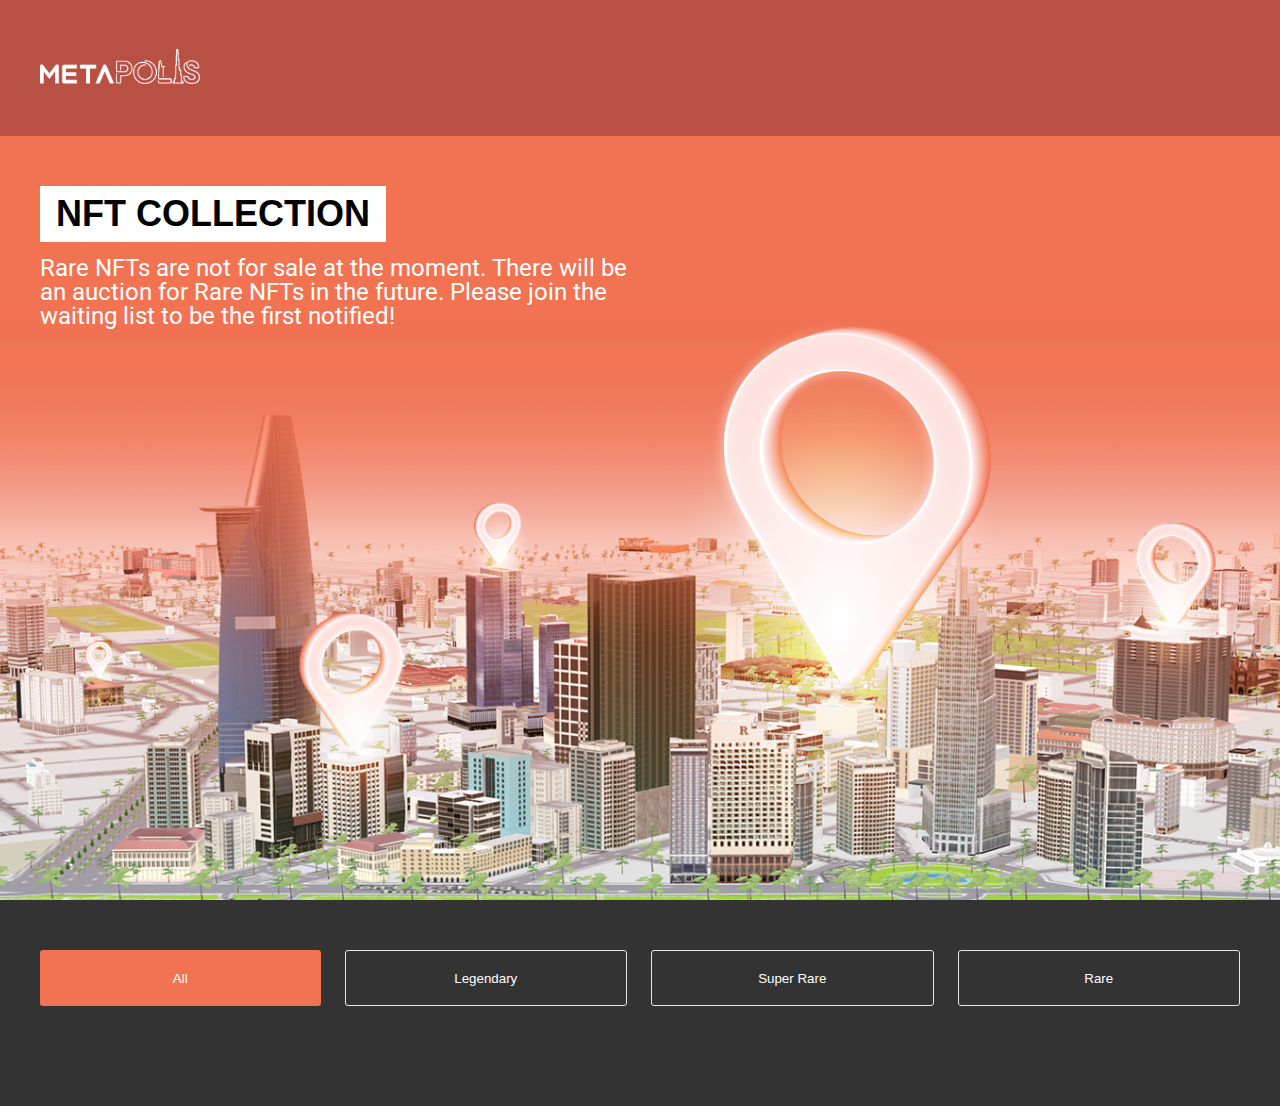
<file: collection.html>
<!DOCTYPE html>
<html lang="en">
  <head>
    <meta charset="UTF-8" />
    <meta http-equiv="X-UA-Compatible" content="IE=edge" />
    <meta name="viewport" content="width=device-width, initial-scale=1.0" />
    <link
      href="https://fonts.googleapis.com/css?family=Roboto"
      rel="stylesheet"
    />
    <link rel="stylesheet" href="styles.css" />
    <link rel="stylesheet" href="reset-style.css" />
    <script src="https://cdnjs.cloudflare.com/ajax/libs/jquery/3.6.0/jquery.min.js" integrity="sha512-894YE6QWD5I59HgZOGReFYm4dnWc1Qt5NtvYSaNcOP+u1T9qYdvdihz0PPSiiqn/+/3e7Jo4EaG7TubfWGUrMQ==" crossorigin="anonymous" referrerpolicy="no-referrer"></script>
    <script src="https://pagination.js.org/dist/2.1.5/pagination.min.js"></script>
    <link rel="stylesheet" href="https://pagination.js.org/dist/2.1.5/pagination.css"/>
    <script src="./scripts-collection.js"></script>

    <title>Meta Polis</title>
  </head>
  <body>
    <div class="header-wrapper">
      <div class="header">
        <div class="header__logo">
          <img src="./images/logo.png" />
        </div>
      </div>
    </div>
    <div class="banner">
      <div class="banner__content">
        <div class="banner__content--logo">
          <img src="./images/logo.png" />
        </div>
        <button class="btn-collection">NFT COLLECTION</button>
        <div class="banner__description">
          Rare NFTs are not for sale at the moment. There will be an auction for
          Rare NFTs in the future. Please join the waiting list to be the first
          notified!
        </div>
      </div>
    </div>
    <div class="main-content-wrapper">
      <div class="main-content">
        <div class="category-wrapper">
          <button class="category-item active" data-propertie="type--all">
            All
          </button>
          <button class="category-item" data-propertie="type--ssr">
            Legendary
          </button>
          <button class="category-item" data-propertie="type--sr">
            Super Rare
          </button>
          <button class="category-item" data-propertie="type--r">Rare</button>
        </div>
        <div id="data-container" class="category-container"></div>
      
        <div id="pagination" class="pagination"></div>
        </div>
      </div>
     
    </div>
  </body>
</html>
</file>
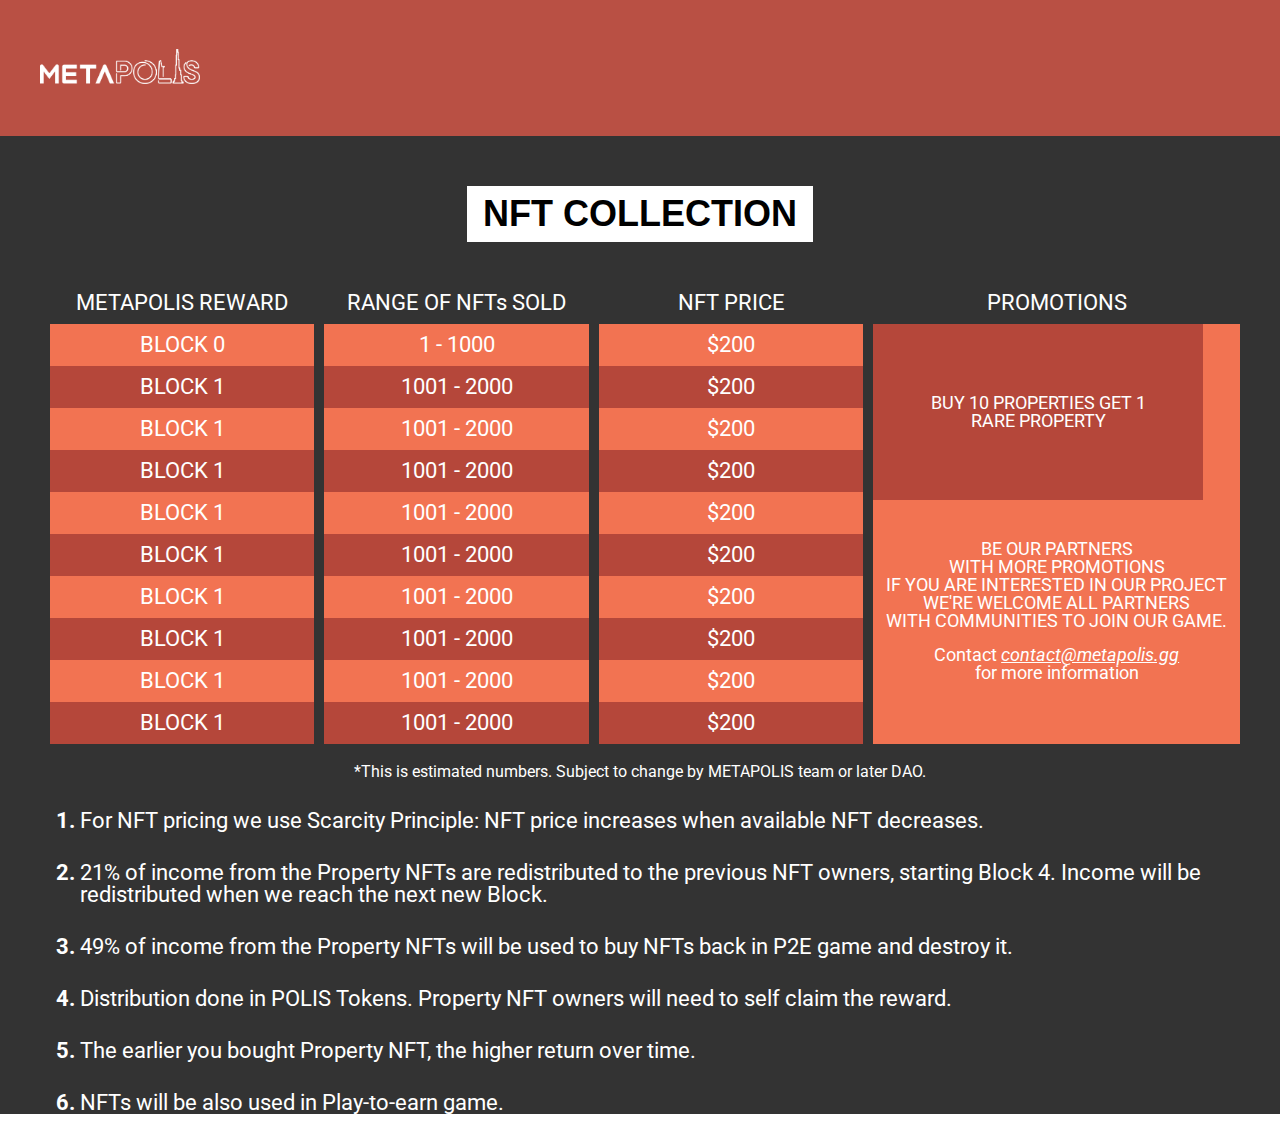
<file: economy.html>
<!DOCTYPE html>
<html lang="en">
  <head>
    <meta charset="UTF-8" />
    <meta http-equiv="X-UA-Compatible" content="IE=edge" />
    <meta name="viewport" content="width=device-width, initial-scale=1.0" />
    <link
      href="https://fonts.googleapis.com/css?family=Roboto"
      rel="stylesheet"
    />
    <link rel="stylesheet" href="styles.css" />
    <link rel="stylesheet" href="reset-style.css" />
    <script src="./scripts-economy.js"></script>
    <title>Meta Polis</title>
  </head>
  <body>
    <div class="header-wrapper">
      <div class="header">
        <div class="header__logo">
          <img src="./images/logo.png" />
        </div>
      </div>
    </div>
    <div class="main-content-wrapper">
      <div class="main-content">
        <div class="economy-logo">
          <img src="./images/logo.png" />
        </div>
        <div class="text-center">
          <button class="btn-collection">NFT COLLECTION</button>
        </div>
        <div class="table-list">
          <table>
            <thead>
              <tr>
                <th>METAPOLIS REWARD</th>
                <th>RANGE OF NFTs SOLD</th>
                <th>NFT PRICE</th>
                <!-- <th>PROMOTIONS</th> -->
              </tr>
            </thead>
            <tr>
              <td>BLOCK 0</td>
              <td>1 - 1000</td>
              <td>$200</td>
            </tr>
            <tr>
              <td>BLOCK 1</td>
              <td>1001 - 2000</td>
              <td>$200</td>
            </tr>
            <tr>
              <td>BLOCK 1</td>
              <td>1001 - 2000</td>
              <td>$200</td>
            </tr>
            <tr>
              <td>BLOCK 1</td>
              <td>1001 - 2000</td>
              <td>$200</td>
            </tr>
            <tr>
              <td>BLOCK 1</td>
              <td>1001 - 2000</td>
              <td>$200</td>
            </tr>
            <tr>
              <td>BLOCK 1</td>
              <td>1001 - 2000</td>
              <td>$200</td>
            </tr>
            <tr>
              <td>BLOCK 1</td>
              <td>1001 - 2000</td>
              <td>$200</td>
            </tr>
            <tr>
              <td>BLOCK 1</td>
              <td>1001 - 2000</td>
              <td>$200</td>
            </tr>
            <tr>
              <td>BLOCK 1</td>
              <td>1001 - 2000</td>
              <td>$200</td>
            </tr>
            <tr>
              <td>BLOCK 1</td>
              <td>1001 - 2000</td>
              <td>$200</td>
            </tr>
          </table>
          <div class="promotions">
            <div class="promotions__title">PROMOTIONS</div>
            <div class="promotions__content">
              <div class="promotions__content--top">
                BUY 10 PROPERTIES GET 1 RARE PROPERTY
              </div>
              <div class="promotions__content--bottom">
                BE OUR PARTNERS <br />
                WITH MORE PROMOTIONS <br />
                IF YOU ARE INTERESTED IN OUR PROJECT <br />
                WE'RE WELCOME ALL PARTNERS <br />
                WITH COMMUNITIES TO JOIN OUR GAME.
                <div class="contact">
                  Contact
                  <a href="mailto: contact@metapolis.gg">contact@metapolis.gg</a
                  ><br />
                  for more information
                </div>
              </div>
            </div>
          </div>
        </div>
        <div class="estimated-note">
          *This is estimated numbers. Subject to change by METAPOLIS team or
          later DAO.
        </div>
        <div class="list-information">
          <ol>
            <li>
              For NFT pricing we use Scarcity Principle: NFT price increases
              when available NFT decreases.
            </li>
            <li>
              21% of income from the Property NFTs are redistributed to the
              previous NFT owners, starting Block 4. Income will be
              redistributed when we reach the next new Block.
            </li>
            <li>
              49% of income from the Property NFTs will be used to buy NFTs back
              in P2E game and destroy it.
            </li>
            <li>
              Distribution done in POLIS Tokens. Property NFT owners will need
              to self claim the reward.
            </li>
            <li>
              The earlier you bought Property NFT, the higher return over time.
            </li>
            <li>NFTs will be also used in Play-to-earn game.</li>
          </ol>
        </div>
      </div>
    </div>
  </body>
</html>
</file>
<file: styles.css>
.text-center{text-align:center}body{font-size:16px;font-family:"Roboto" !important}.btn-collection{height:56px;background:#fff;font-size:36px;font-weight:bold;padding:0 16px}.header-wrapper{background:rgba(181,71,58,.95);height:136px}.header-wrapper .header{max-width:1200px;margin-left:auto;margin-right:auto;height:100%;display:flex;align-items:center;justify-content:space-between}.header-wrapper .header__logo{max-width:160px}.header-wrapper .header__logo img{width:100%}.banner{height:calc(100vh - 136px);background-image:url(./images/hero-banner.png);background-position:center center;background-repeat:no-repeat;background-size:cover}.banner__content{max-width:1200px;margin-left:auto;margin-right:auto;padding:50px 0}.banner__description{max-width:588px;font-size:24px;color:#fff;margin-top:14px}.main-content-wrapper{background-color:#333;padding-bottom:40px;padding:0 20px}.main-content-wrapper .main-content{max-width:1200px;margin-left:auto;margin-right:auto;padding:50px 0;padding-bottom:0}.main-content-wrapper .main-content .category-wrapper{display:flex;gap:24px;margin-bottom:60px}.main-content-wrapper .main-content .category-wrapper .category-item{flex:1;color:#fff;border-radius:3px;border:1px solid #e5e5e5;background:transparent;height:56px;transition:.5s}.main-content-wrapper .main-content .category-wrapper .category-item.active{background:#f27352;border:none}.main-content-wrapper .main-content .propertie-wrapper{display:flex;flex-flow:row wrap;margin-left:-15px;margin-right:-15px;row-gap:30px;margin-bottom:30px;transition:.5s}.main-content-wrapper .main-content .propertie-wrapper .propertie-item{flex:0 0 20%;max-width:20%;padding-left:15px;padding-right:15px;transition:.5s}.main-content-wrapper .main-content .propertie-wrapper .propertie-item.type--ssr .propertie-item__card{border:4px solid #ffcc70;background:#ff8d40}.main-content-wrapper .main-content .propertie-wrapper .propertie-item.type--sr .propertie-item__card{border:4px solid #ffe800;background:#ffb800}.main-content-wrapper .main-content .propertie-wrapper .propertie-item.type--r .propertie-item__card{border:4px solid #b599e6;background:#765eb0}.propertie-item__card{border:4px solid #ffcc70;background:#ff8d40;margin-bottom:10px}.propertie-item__card .propertie-icon{height:45px;margin-left:auto;padding:8px;display:flex}.propertie-item__card .propertie-icon img{width:auto;height:100%;margin-left:auto}.propertie-item__card .propertie-image{padding:8px}.propertie-item__card .propertie-image img{width:100%}.propertie-item__info{color:#fff}.propertie-item__info .info--name{font-size:18px;font-weight:700;line-height:25.2px}.propertie-item__info .info--address{line-height:22.4px}.pagination{display:flex;justify-content:center;gap:20px;margin-top:40px;padding-bottom:40px}.pagination .paginationjs li.paginationjs-page{margin:0 10px;width:30px;height:30px;border:none}.pagination .paginationjs li.paginationjs-page a{border-radius:50%;font-size:16px;color:#fff;background-color:transparent}.pagination .paginationjs li.paginationjs-page a:hover{background-color:transparent}.pagination .paginationjs li.paginationjs-page.active a{background-color:#f27352}.pagination .paginationjs li.paginationjs-page:first-child{border-radius:unset}.pagination .paginationjs li.paginationjs-page:first-child a{border-radius:50%}.pagination .paginationjs li.paginationjs-page:last-child{border-radius:unset;border-right:none}.pagination .paginationjs li.paginationjs-page:last-child a{border-radius:50%}.pagination .paginationjs li.paginationjs-ellipsis{margin:0 10px;border:none}.pagination .paginationjs li.paginationjs-ellipsis a{border-radius:50%;width:30px;height:30px;background-color:transparent;color:#fff}.table-list{color:#fff;margin-top:40px;display:flex}.table-list table{border-spacing:10px 0;text-align:center;width:100%;font-size:22px;table-layout:fixed}.table-list table th{padding:10px}.table-list table tbody td{padding:10px}.table-list table tbody tr{background-color:#f27352}.table-list table tbody tr:nth-child(even){background-color:#b5473a}.table-list .promotions{display:flex;flex-direction:column;width:44%}.table-list .promotions__title{padding:10px;font-size:22px;text-align:center}.table-list .promotions__content{background-color:#f27352;height:100%}.table-list .promotions__content--top{background-color:#b5473a;padding:70px 54px;width:90%;text-align:center;font-size:18px}.table-list .promotions__content--bottom{margin-top:20px;padding:20px 10px;text-align:center;font-size:18px}.table-list .promotions__content--bottom .contact{margin-top:16px}.table-list .promotions__content--bottom .contact a{color:#fff;font-style:italic}.estimated-note{text-align:center;color:#fff;padding:20px;margin-bottom:10px}.banner__content--logo{display:none}.list-information{color:#fff;font-size:22px}.list-information ol{-webkit-padding-start:24px;padding-inline-start:24px}.list-information ol li{margin-bottom:30px;margin-left:16px}.list-information ol li::marker{font-weight:bold}.economy-logo{display:none;max-width:160px;margin:0px auto 20px}.economy-logo img{width:100%}@media only screen and (max-width: 576px){.economy-logo{display:block}.header-wrapper{display:none}.btn-collection{font-size:18px;height:30px;font-weight:700;margin-bottom:16px}.banner{background-image:url(./images/hero-banner-mobile.png);height:40vh}.banner__content{text-align:center;padding:30px 0}.banner__content--logo{display:block;width:106px;margin:0 auto;margin-bottom:24px}.banner__content--logo img{width:100%}.banner__description{font-size:16px;max-width:90%;margin:0 auto;line-height:22.4px}.main-content-wrapper{padding:0}.main-content-wrapper .main-content{padding:20px}.main-content-wrapper .main-content .category-wrapper{flex-wrap:wrap;gap:20px;margin-bottom:30px}.main-content-wrapper .main-content .category-wrapper .category-item{flex:0 0 calc(50% - 10px)}.main-content-wrapper .main-content .propertie-wrapper{margin-left:-10px;margin-right:-10px}.main-content-wrapper .main-content .propertie-wrapper .propertie-item{flex:0 0 50%;max-width:50%;padding-left:10px;padding-right:10px}.main-content-wrapper .main-content .propertie-wrapper .propertie-item__info .info--name{font-size:14px;line-height:19.6px}.main-content-wrapper .main-content .propertie-wrapper .propertie-item__info .info--address{font-size:12px;line-height:16.8px}.table-list{margin-top:0}.table-list table{border-spacing:2px 0;font-size:14px}.table-list table th{vertical-align:middle;padding:4px}.table-list table tbody td{padding:2px;vertical-align:middle}.table-list .promotions{width:30%}.table-list .promotions__title{font-size:14px;display:flex;align-items:center}.table-list .promotions__content--top{font-size:12px;padding:20px 10px}.table-list .promotions__content--bottom{font-size:12px;padding:20px 4px}.table-list .promotions__content--bottom .contact a{font-size:10px}.estimated-note{font-size:12px}.list-information{font-size:16px}.list-information ol{-webkit-padding-start:8px;padding-inline-start:8px}.list-information ol li{padding-left:10px}.list-information ol li::marker{font-weight:bold}}
</file>
